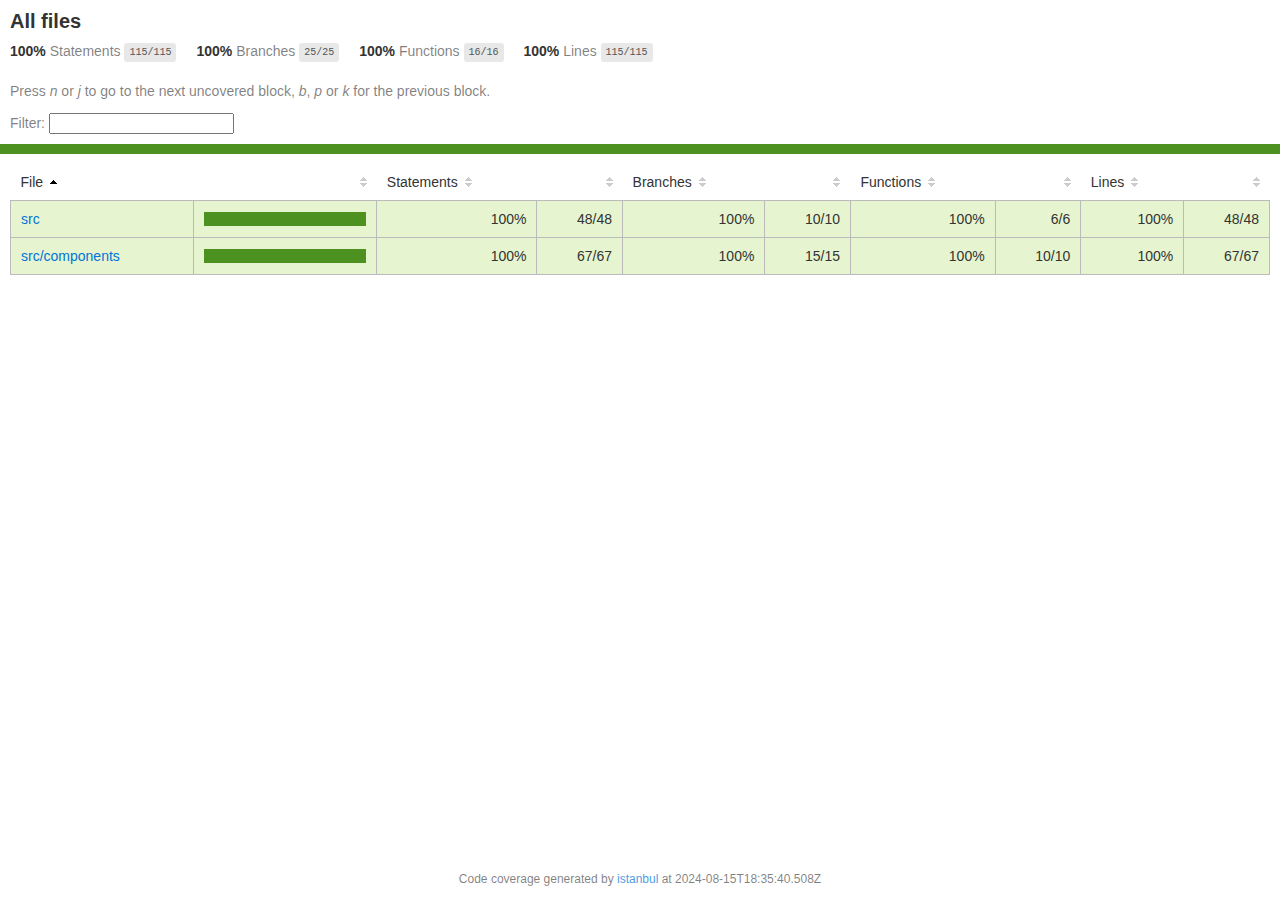
<file: coverage/index.html>
<!doctype html>
<html lang="en">

<head>
    <title>Code coverage report for All files</title>
    <meta charset="utf-8" />
    <link rel="stylesheet" href="prettify.css" />
    <link rel="stylesheet" href="base.css" />
    <link rel="shortcut icon" type="image/x-icon" href="favicon.png" />
    <meta name="viewport" content="width=device-width, initial-scale=1" />
    <style type='text/css'>
        .coverage-summary .sorter {
            background-image: url(sort-arrow-sprite.png);
        }
    </style>
</head>
    
<body>
<div class='wrapper'>
    <div class='pad1'>
        <h1>All files</h1>
        <div class='clearfix'>
            
            <div class='fl pad1y space-right2'>
                <span class="strong">100% </span>
                <span class="quiet">Statements</span>
                <span class='fraction'>115/115</span>
            </div>
        
            
            <div class='fl pad1y space-right2'>
                <span class="strong">100% </span>
                <span class="quiet">Branches</span>
                <span class='fraction'>25/25</span>
            </div>
        
            
            <div class='fl pad1y space-right2'>
                <span class="strong">100% </span>
                <span class="quiet">Functions</span>
                <span class='fraction'>16/16</span>
            </div>
        
            
            <div class='fl pad1y space-right2'>
                <span class="strong">100% </span>
                <span class="quiet">Lines</span>
                <span class='fraction'>115/115</span>
            </div>
        
            
        </div>
        <p class="quiet">
            Press <em>n</em> or <em>j</em> to go to the next uncovered block, <em>b</em>, <em>p</em> or <em>k</em> for the previous block.
        </p>
        <template id="filterTemplate">
            <div class="quiet">
                Filter:
                <input type="search" id="fileSearch">
            </div>
        </template>
    </div>
    <div class='status-line high'></div>
    <div class="pad1">
<table class="coverage-summary">
<thead>
<tr>
   <th data-col="file" data-fmt="html" data-html="true" class="file">File</th>
   <th data-col="pic" data-type="number" data-fmt="html" data-html="true" class="pic"></th>
   <th data-col="statements" data-type="number" data-fmt="pct" class="pct">Statements</th>
   <th data-col="statements_raw" data-type="number" data-fmt="html" class="abs"></th>
   <th data-col="branches" data-type="number" data-fmt="pct" class="pct">Branches</th>
   <th data-col="branches_raw" data-type="number" data-fmt="html" class="abs"></th>
   <th data-col="functions" data-type="number" data-fmt="pct" class="pct">Functions</th>
   <th data-col="functions_raw" data-type="number" data-fmt="html" class="abs"></th>
   <th data-col="lines" data-type="number" data-fmt="pct" class="pct">Lines</th>
   <th data-col="lines_raw" data-type="number" data-fmt="html" class="abs"></th>
</tr>
</thead>
<tbody><tr>
	<td class="file high" data-value="src"><a href="src/index.html">src</a></td>
	<td data-value="100" class="pic high">
	<div class="chart"><div class="cover-fill cover-full" style="width: 100%"></div><div class="cover-empty" style="width: 0%"></div></div>
	</td>
	<td data-value="100" class="pct high">100%</td>
	<td data-value="48" class="abs high">48/48</td>
	<td data-value="100" class="pct high">100%</td>
	<td data-value="10" class="abs high">10/10</td>
	<td data-value="100" class="pct high">100%</td>
	<td data-value="6" class="abs high">6/6</td>
	<td data-value="100" class="pct high">100%</td>
	<td data-value="48" class="abs high">48/48</td>
	</tr>

<tr>
	<td class="file high" data-value="src/components"><a href="src/components/index.html">src/components</a></td>
	<td data-value="100" class="pic high">
	<div class="chart"><div class="cover-fill cover-full" style="width: 100%"></div><div class="cover-empty" style="width: 0%"></div></div>
	</td>
	<td data-value="100" class="pct high">100%</td>
	<td data-value="67" class="abs high">67/67</td>
	<td data-value="100" class="pct high">100%</td>
	<td data-value="15" class="abs high">15/15</td>
	<td data-value="100" class="pct high">100%</td>
	<td data-value="10" class="abs high">10/10</td>
	<td data-value="100" class="pct high">100%</td>
	<td data-value="67" class="abs high">67/67</td>
	</tr>

</tbody>
</table>
</div>
                <div class='push'></div><!-- for sticky footer -->
            </div><!-- /wrapper -->
            <div class='footer quiet pad2 space-top1 center small'>
                Code coverage generated by
                <a href="https://istanbul.js.org/" target="_blank" rel="noopener noreferrer">istanbul</a>
                at 2024-08-15T18:35:40.508Z
            </div>
        <script src="prettify.js"></script>
        <script>
            window.onload = function () {
                prettyPrint();
            };
        </script>
        <script src="sorter.js"></script>
        <script src="block-navigation.js"></script>
    </body>
</html>
</file>
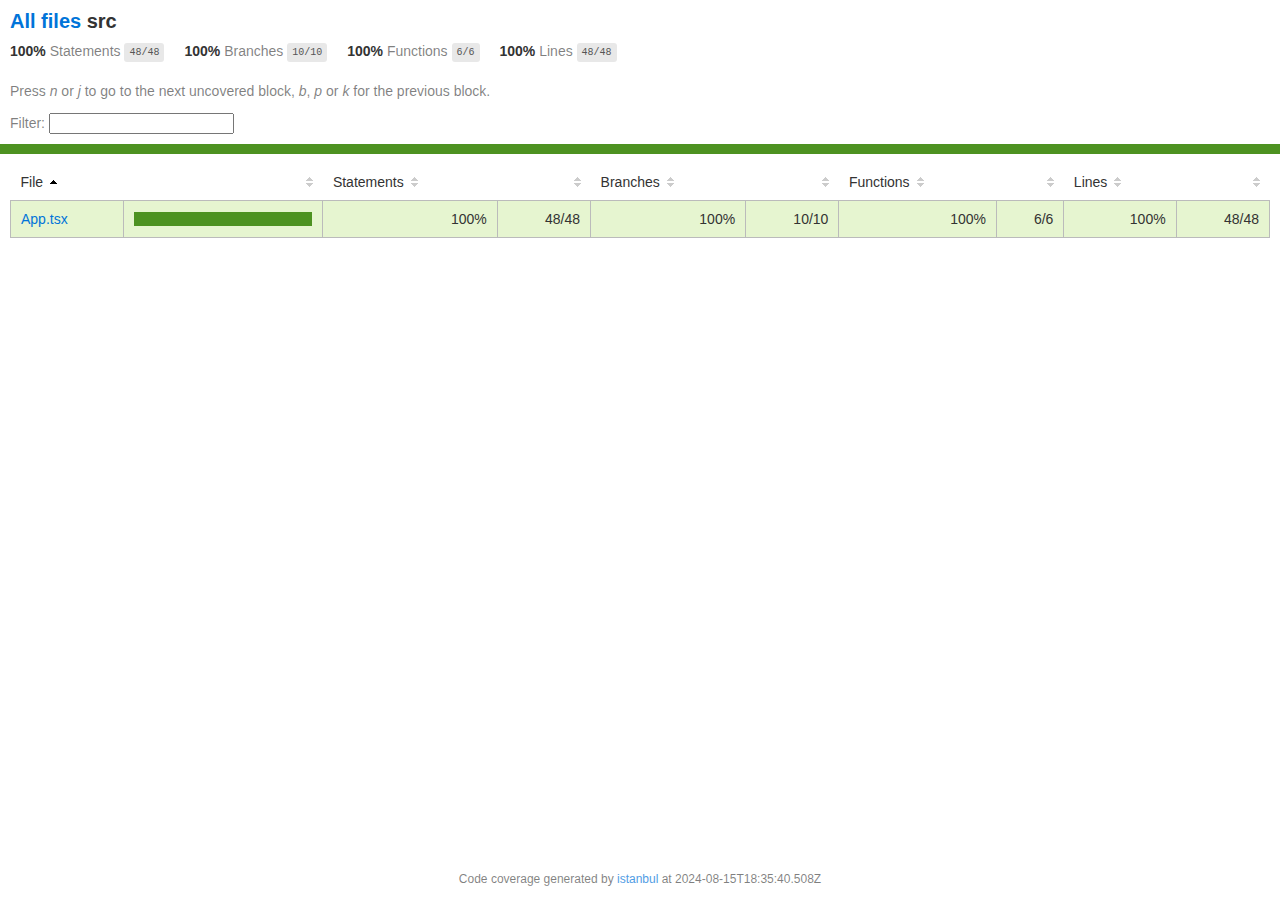
<file: coverage/src/index.html>
<!doctype html>
<html lang="en">

<head>
    <title>Code coverage report for src</title>
    <meta charset="utf-8" />
    <link rel="stylesheet" href="../prettify.css" />
    <link rel="stylesheet" href="../base.css" />
    <link rel="shortcut icon" type="image/x-icon" href="../favicon.png" />
    <meta name="viewport" content="width=device-width, initial-scale=1" />
    <style type='text/css'>
        .coverage-summary .sorter {
            background-image: url(../sort-arrow-sprite.png);
        }
    </style>
</head>
    
<body>
<div class='wrapper'>
    <div class='pad1'>
        <h1><a href="../index.html">All files</a> src</h1>
        <div class='clearfix'>
            
            <div class='fl pad1y space-right2'>
                <span class="strong">100% </span>
                <span class="quiet">Statements</span>
                <span class='fraction'>48/48</span>
            </div>
        
            
            <div class='fl pad1y space-right2'>
                <span class="strong">100% </span>
                <span class="quiet">Branches</span>
                <span class='fraction'>10/10</span>
            </div>
        
            
            <div class='fl pad1y space-right2'>
                <span class="strong">100% </span>
                <span class="quiet">Functions</span>
                <span class='fraction'>6/6</span>
            </div>
        
            
            <div class='fl pad1y space-right2'>
                <span class="strong">100% </span>
                <span class="quiet">Lines</span>
                <span class='fraction'>48/48</span>
            </div>
        
            
        </div>
        <p class="quiet">
            Press <em>n</em> or <em>j</em> to go to the next uncovered block, <em>b</em>, <em>p</em> or <em>k</em> for the previous block.
        </p>
        <template id="filterTemplate">
            <div class="quiet">
                Filter:
                <input type="search" id="fileSearch">
            </div>
        </template>
    </div>
    <div class='status-line high'></div>
    <div class="pad1">
<table class="coverage-summary">
<thead>
<tr>
   <th data-col="file" data-fmt="html" data-html="true" class="file">File</th>
   <th data-col="pic" data-type="number" data-fmt="html" data-html="true" class="pic"></th>
   <th data-col="statements" data-type="number" data-fmt="pct" class="pct">Statements</th>
   <th data-col="statements_raw" data-type="number" data-fmt="html" class="abs"></th>
   <th data-col="branches" data-type="number" data-fmt="pct" class="pct">Branches</th>
   <th data-col="branches_raw" data-type="number" data-fmt="html" class="abs"></th>
   <th data-col="functions" data-type="number" data-fmt="pct" class="pct">Functions</th>
   <th data-col="functions_raw" data-type="number" data-fmt="html" class="abs"></th>
   <th data-col="lines" data-type="number" data-fmt="pct" class="pct">Lines</th>
   <th data-col="lines_raw" data-type="number" data-fmt="html" class="abs"></th>
</tr>
</thead>
<tbody><tr>
	<td class="file high" data-value="App.tsx"><a href="App.tsx.html">App.tsx</a></td>
	<td data-value="100" class="pic high">
	<div class="chart"><div class="cover-fill cover-full" style="width: 100%"></div><div class="cover-empty" style="width: 0%"></div></div>
	</td>
	<td data-value="100" class="pct high">100%</td>
	<td data-value="48" class="abs high">48/48</td>
	<td data-value="100" class="pct high">100%</td>
	<td data-value="10" class="abs high">10/10</td>
	<td data-value="100" class="pct high">100%</td>
	<td data-value="6" class="abs high">6/6</td>
	<td data-value="100" class="pct high">100%</td>
	<td data-value="48" class="abs high">48/48</td>
	</tr>

</tbody>
</table>
</div>
                <div class='push'></div><!-- for sticky footer -->
            </div><!-- /wrapper -->
            <div class='footer quiet pad2 space-top1 center small'>
                Code coverage generated by
                <a href="https://istanbul.js.org/" target="_blank" rel="noopener noreferrer">istanbul</a>
                at 2024-08-15T18:35:40.508Z
            </div>
        <script src="../prettify.js"></script>
        <script>
            window.onload = function () {
                prettyPrint();
            };
        </script>
        <script src="../sorter.js"></script>
        <script src="../block-navigation.js"></script>
    </body>
</html>
</file>
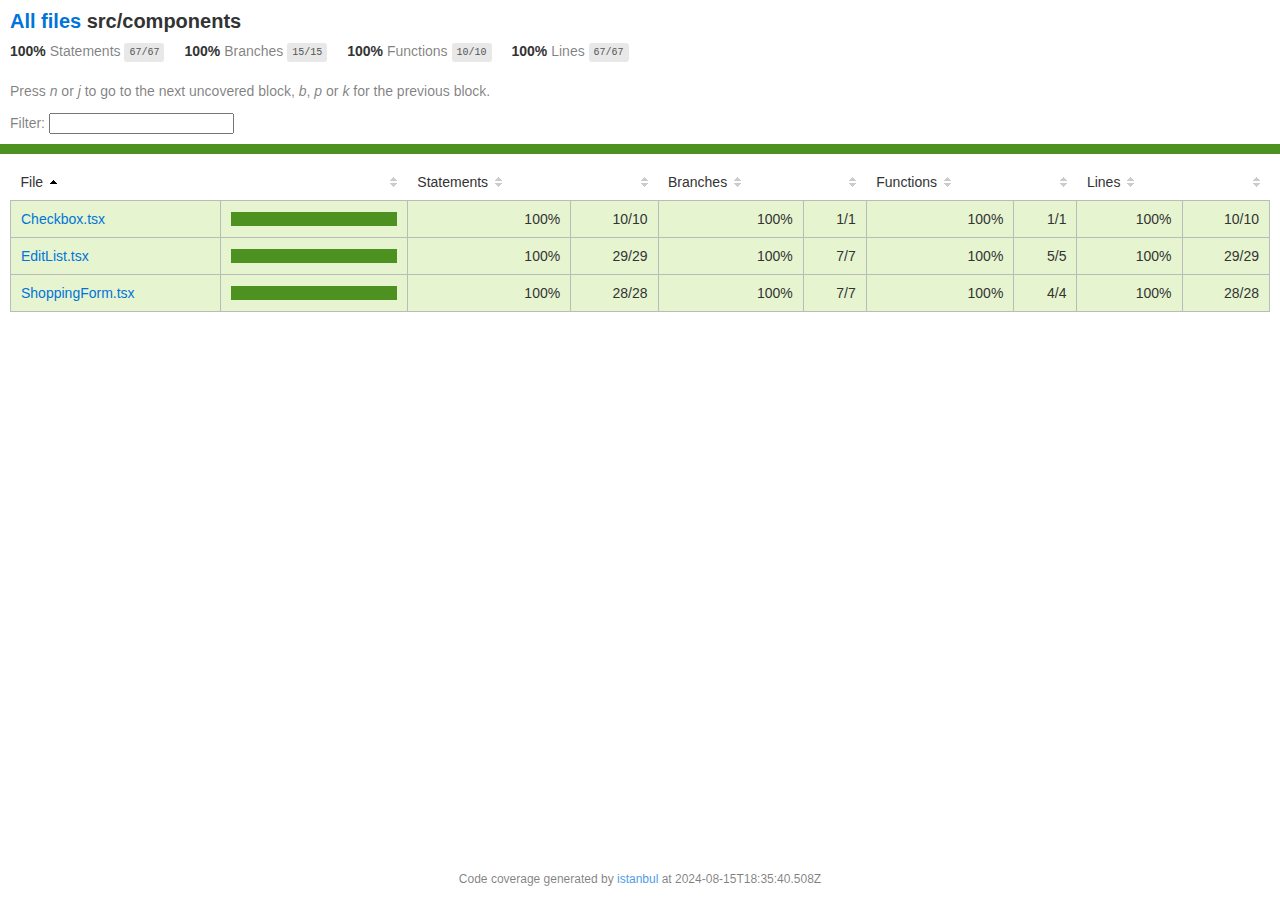
<file: coverage/src/components/index.html>
<!doctype html>
<html lang="en">

<head>
    <title>Code coverage report for src/components</title>
    <meta charset="utf-8" />
    <link rel="stylesheet" href="../../prettify.css" />
    <link rel="stylesheet" href="../../base.css" />
    <link rel="shortcut icon" type="image/x-icon" href="../../favicon.png" />
    <meta name="viewport" content="width=device-width, initial-scale=1" />
    <style type='text/css'>
        .coverage-summary .sorter {
            background-image: url(../../sort-arrow-sprite.png);
        }
    </style>
</head>
    
<body>
<div class='wrapper'>
    <div class='pad1'>
        <h1><a href="../../index.html">All files</a> src/components</h1>
        <div class='clearfix'>
            
            <div class='fl pad1y space-right2'>
                <span class="strong">100% </span>
                <span class="quiet">Statements</span>
                <span class='fraction'>67/67</span>
            </div>
        
            
            <div class='fl pad1y space-right2'>
                <span class="strong">100% </span>
                <span class="quiet">Branches</span>
                <span class='fraction'>15/15</span>
            </div>
        
            
            <div class='fl pad1y space-right2'>
                <span class="strong">100% </span>
                <span class="quiet">Functions</span>
                <span class='fraction'>10/10</span>
            </div>
        
            
            <div class='fl pad1y space-right2'>
                <span class="strong">100% </span>
                <span class="quiet">Lines</span>
                <span class='fraction'>67/67</span>
            </div>
        
            
        </div>
        <p class="quiet">
            Press <em>n</em> or <em>j</em> to go to the next uncovered block, <em>b</em>, <em>p</em> or <em>k</em> for the previous block.
        </p>
        <template id="filterTemplate">
            <div class="quiet">
                Filter:
                <input type="search" id="fileSearch">
            </div>
        </template>
    </div>
    <div class='status-line high'></div>
    <div class="pad1">
<table class="coverage-summary">
<thead>
<tr>
   <th data-col="file" data-fmt="html" data-html="true" class="file">File</th>
   <th data-col="pic" data-type="number" data-fmt="html" data-html="true" class="pic"></th>
   <th data-col="statements" data-type="number" data-fmt="pct" class="pct">Statements</th>
   <th data-col="statements_raw" data-type="number" data-fmt="html" class="abs"></th>
   <th data-col="branches" data-type="number" data-fmt="pct" class="pct">Branches</th>
   <th data-col="branches_raw" data-type="number" data-fmt="html" class="abs"></th>
   <th data-col="functions" data-type="number" data-fmt="pct" class="pct">Functions</th>
   <th data-col="functions_raw" data-type="number" data-fmt="html" class="abs"></th>
   <th data-col="lines" data-type="number" data-fmt="pct" class="pct">Lines</th>
   <th data-col="lines_raw" data-type="number" data-fmt="html" class="abs"></th>
</tr>
</thead>
<tbody><tr>
	<td class="file high" data-value="Checkbox.tsx"><a href="Checkbox.tsx.html">Checkbox.tsx</a></td>
	<td data-value="100" class="pic high">
	<div class="chart"><div class="cover-fill cover-full" style="width: 100%"></div><div class="cover-empty" style="width: 0%"></div></div>
	</td>
	<td data-value="100" class="pct high">100%</td>
	<td data-value="10" class="abs high">10/10</td>
	<td data-value="100" class="pct high">100%</td>
	<td data-value="1" class="abs high">1/1</td>
	<td data-value="100" class="pct high">100%</td>
	<td data-value="1" class="abs high">1/1</td>
	<td data-value="100" class="pct high">100%</td>
	<td data-value="10" class="abs high">10/10</td>
	</tr>

<tr>
	<td class="file high" data-value="EditList.tsx"><a href="EditList.tsx.html">EditList.tsx</a></td>
	<td data-value="100" class="pic high">
	<div class="chart"><div class="cover-fill cover-full" style="width: 100%"></div><div class="cover-empty" style="width: 0%"></div></div>
	</td>
	<td data-value="100" class="pct high">100%</td>
	<td data-value="29" class="abs high">29/29</td>
	<td data-value="100" class="pct high">100%</td>
	<td data-value="7" class="abs high">7/7</td>
	<td data-value="100" class="pct high">100%</td>
	<td data-value="5" class="abs high">5/5</td>
	<td data-value="100" class="pct high">100%</td>
	<td data-value="29" class="abs high">29/29</td>
	</tr>

<tr>
	<td class="file high" data-value="ShoppingForm.tsx"><a href="ShoppingForm.tsx.html">ShoppingForm.tsx</a></td>
	<td data-value="100" class="pic high">
	<div class="chart"><div class="cover-fill cover-full" style="width: 100%"></div><div class="cover-empty" style="width: 0%"></div></div>
	</td>
	<td data-value="100" class="pct high">100%</td>
	<td data-value="28" class="abs high">28/28</td>
	<td data-value="100" class="pct high">100%</td>
	<td data-value="7" class="abs high">7/7</td>
	<td data-value="100" class="pct high">100%</td>
	<td data-value="4" class="abs high">4/4</td>
	<td data-value="100" class="pct high">100%</td>
	<td data-value="28" class="abs high">28/28</td>
	</tr>

</tbody>
</table>
</div>
                <div class='push'></div><!-- for sticky footer -->
            </div><!-- /wrapper -->
            <div class='footer quiet pad2 space-top1 center small'>
                Code coverage generated by
                <a href="https://istanbul.js.org/" target="_blank" rel="noopener noreferrer">istanbul</a>
                at 2024-08-15T18:35:40.508Z
            </div>
        <script src="../../prettify.js"></script>
        <script>
            window.onload = function () {
                prettyPrint();
            };
        </script>
        <script src="../../sorter.js"></script>
        <script src="../../block-navigation.js"></script>
    </body>
</html>
</file>
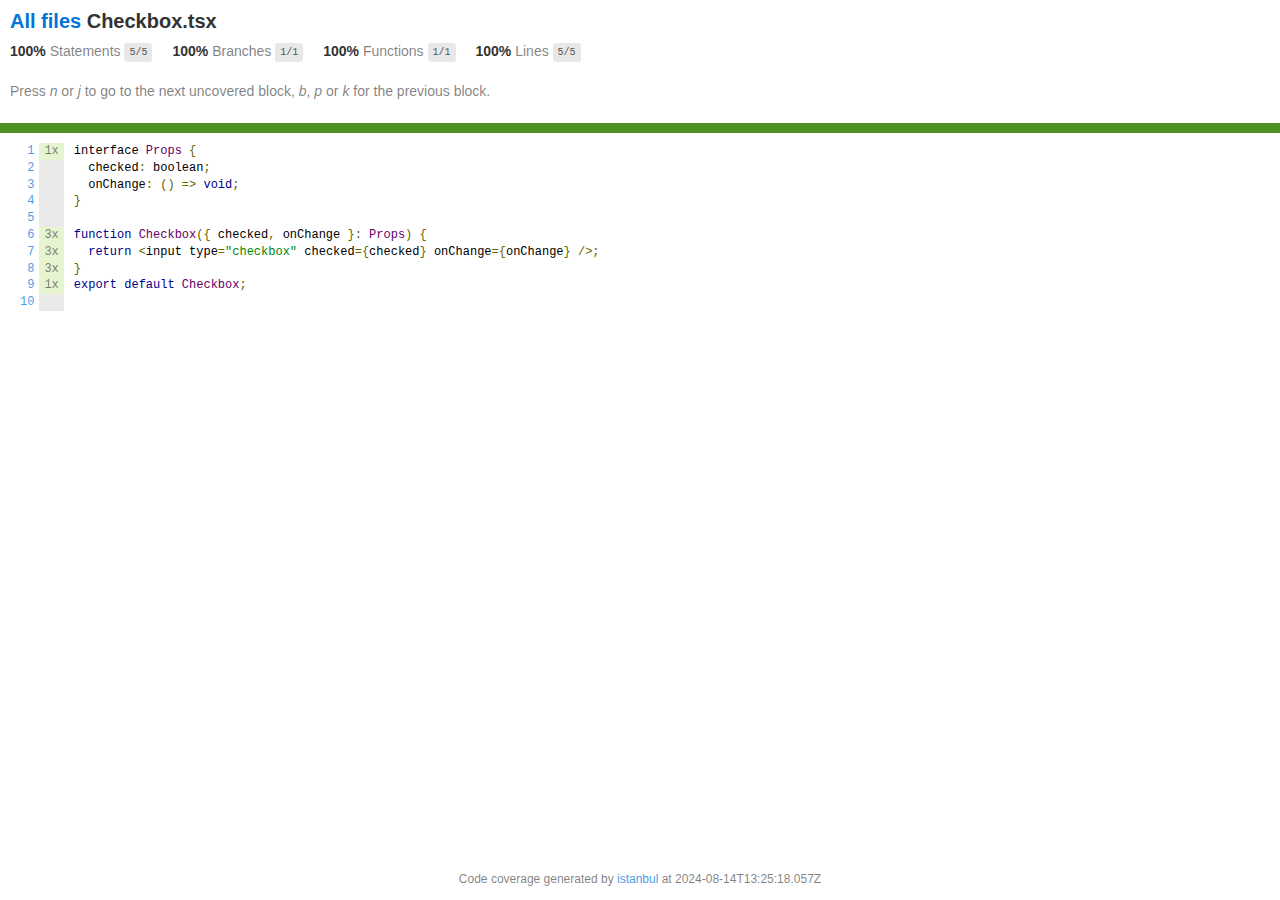
<file: coverage/Checkbox.tsx.html>
<!doctype html>
<html lang="en">

<head>
    <title>Code coverage report for Checkbox.tsx</title>
    <meta charset="utf-8" />
    <link rel="stylesheet" href="prettify.css" />
    <link rel="stylesheet" href="base.css" />
    <link rel="shortcut icon" type="image/x-icon" href="favicon.png" />
    <meta name="viewport" content="width=device-width, initial-scale=1" />
    <style type='text/css'>
        .coverage-summary .sorter {
            background-image: url(sort-arrow-sprite.png);
        }
    </style>
</head>
    
<body>
<div class='wrapper'>
    <div class='pad1'>
        <h1><a href="index.html">All files</a> Checkbox.tsx</h1>
        <div class='clearfix'>
            
            <div class='fl pad1y space-right2'>
                <span class="strong">100% </span>
                <span class="quiet">Statements</span>
                <span class='fraction'>5/5</span>
            </div>
        
            
            <div class='fl pad1y space-right2'>
                <span class="strong">100% </span>
                <span class="quiet">Branches</span>
                <span class='fraction'>1/1</span>
            </div>
        
            
            <div class='fl pad1y space-right2'>
                <span class="strong">100% </span>
                <span class="quiet">Functions</span>
                <span class='fraction'>1/1</span>
            </div>
        
            
            <div class='fl pad1y space-right2'>
                <span class="strong">100% </span>
                <span class="quiet">Lines</span>
                <span class='fraction'>5/5</span>
            </div>
        
            
        </div>
        <p class="quiet">
            Press <em>n</em> or <em>j</em> to go to the next uncovered block, <em>b</em>, <em>p</em> or <em>k</em> for the previous block.
        </p>
        <template id="filterTemplate">
            <div class="quiet">
                Filter:
                <input type="search" id="fileSearch">
            </div>
        </template>
    </div>
    <div class='status-line high'></div>
    <pre><table class="coverage">
<tr><td class="line-count quiet"><a name='L1'></a><a href='#L1'>1</a>
<a name='L2'></a><a href='#L2'>2</a>
<a name='L3'></a><a href='#L3'>3</a>
<a name='L4'></a><a href='#L4'>4</a>
<a name='L5'></a><a href='#L5'>5</a>
<a name='L6'></a><a href='#L6'>6</a>
<a name='L7'></a><a href='#L7'>7</a>
<a name='L8'></a><a href='#L8'>8</a>
<a name='L9'></a><a href='#L9'>9</a>
<a name='L10'></a><a href='#L10'>10</a></td><td class="line-coverage quiet"><span class="cline-any cline-yes">1x</span>
<span class="cline-any cline-neutral">&nbsp;</span>
<span class="cline-any cline-neutral">&nbsp;</span>
<span class="cline-any cline-neutral">&nbsp;</span>
<span class="cline-any cline-neutral">&nbsp;</span>
<span class="cline-any cline-yes">3x</span>
<span class="cline-any cline-yes">3x</span>
<span class="cline-any cline-yes">3x</span>
<span class="cline-any cline-yes">1x</span>
<span class="cline-any cline-neutral">&nbsp;</span></td><td class="text"><pre class="prettyprint lang-js">interface Props {
  checked: boolean;
  onChange: () =&gt; void;
}
&nbsp;
function Checkbox({ checked, onChange }: Props) {
  return &lt;input type="checkbox" checked={checked} onChange={onChange} /&gt;;
}
export default Checkbox;
&nbsp;</pre></td></tr></table></pre>

                <div class='push'></div><!-- for sticky footer -->
            </div><!-- /wrapper -->
            <div class='footer quiet pad2 space-top1 center small'>
                Code coverage generated by
                <a href="https://istanbul.js.org/" target="_blank" rel="noopener noreferrer">istanbul</a>
                at 2024-08-14T13:25:18.057Z
            </div>
        <script src="prettify.js"></script>
        <script>
            window.onload = function () {
                prettyPrint();
            };
        </script>
        <script src="sorter.js"></script>
        <script src="block-navigation.js"></script>
    </body>
</html>
</file>
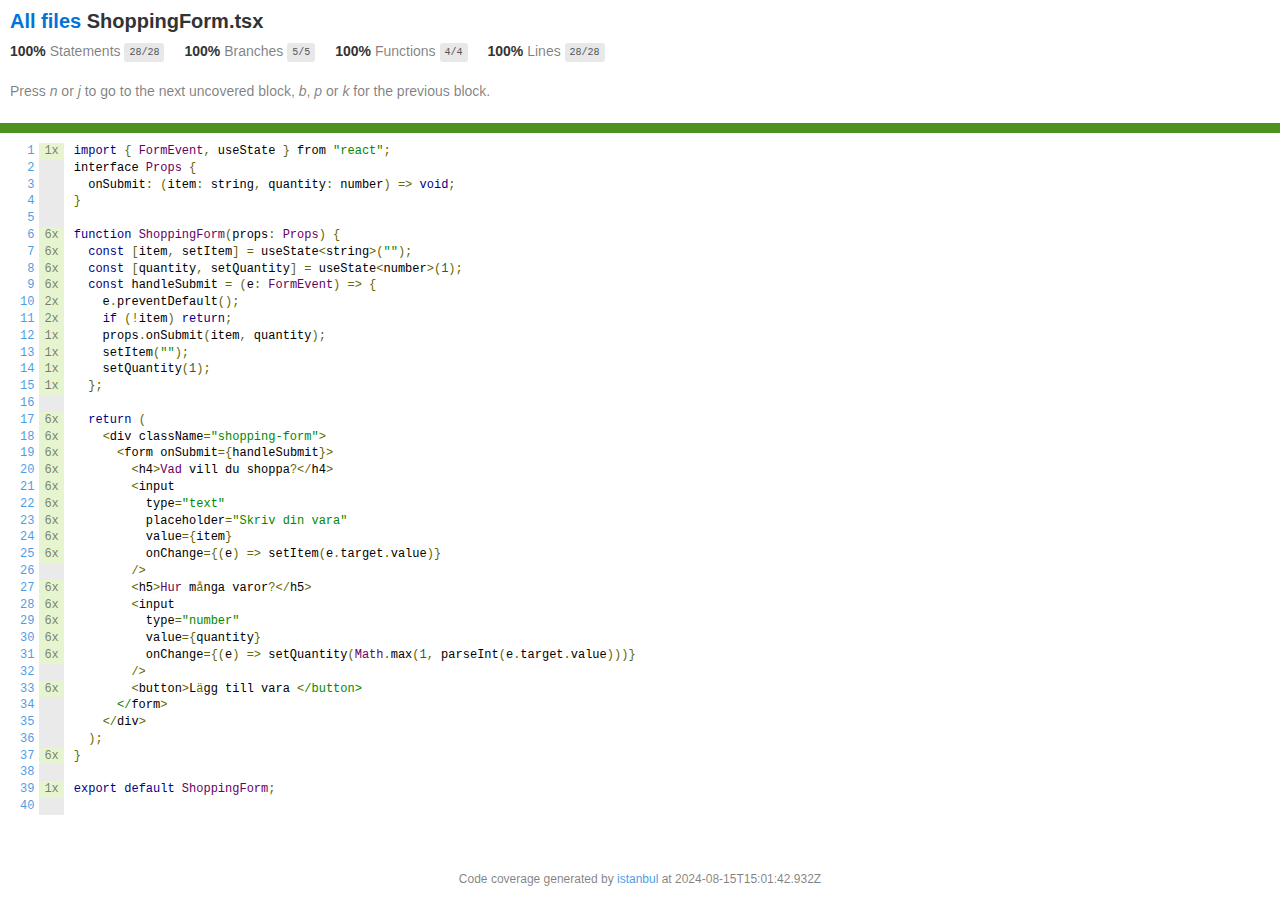
<file: coverage/ShoppingForm.tsx.html>
<!doctype html>
<html lang="en">

<head>
    <title>Code coverage report for ShoppingForm.tsx</title>
    <meta charset="utf-8" />
    <link rel="stylesheet" href="prettify.css" />
    <link rel="stylesheet" href="base.css" />
    <link rel="shortcut icon" type="image/x-icon" href="favicon.png" />
    <meta name="viewport" content="width=device-width, initial-scale=1" />
    <style type='text/css'>
        .coverage-summary .sorter {
            background-image: url(sort-arrow-sprite.png);
        }
    </style>
</head>
    
<body>
<div class='wrapper'>
    <div class='pad1'>
        <h1><a href="index.html">All files</a> ShoppingForm.tsx</h1>
        <div class='clearfix'>
            
            <div class='fl pad1y space-right2'>
                <span class="strong">100% </span>
                <span class="quiet">Statements</span>
                <span class='fraction'>28/28</span>
            </div>
        
            
            <div class='fl pad1y space-right2'>
                <span class="strong">100% </span>
                <span class="quiet">Branches</span>
                <span class='fraction'>5/5</span>
            </div>
        
            
            <div class='fl pad1y space-right2'>
                <span class="strong">100% </span>
                <span class="quiet">Functions</span>
                <span class='fraction'>4/4</span>
            </div>
        
            
            <div class='fl pad1y space-right2'>
                <span class="strong">100% </span>
                <span class="quiet">Lines</span>
                <span class='fraction'>28/28</span>
            </div>
        
            
        </div>
        <p class="quiet">
            Press <em>n</em> or <em>j</em> to go to the next uncovered block, <em>b</em>, <em>p</em> or <em>k</em> for the previous block.
        </p>
        <template id="filterTemplate">
            <div class="quiet">
                Filter:
                <input type="search" id="fileSearch">
            </div>
        </template>
    </div>
    <div class='status-line high'></div>
    <pre><table class="coverage">
<tr><td class="line-count quiet"><a name='L1'></a><a href='#L1'>1</a>
<a name='L2'></a><a href='#L2'>2</a>
<a name='L3'></a><a href='#L3'>3</a>
<a name='L4'></a><a href='#L4'>4</a>
<a name='L5'></a><a href='#L5'>5</a>
<a name='L6'></a><a href='#L6'>6</a>
<a name='L7'></a><a href='#L7'>7</a>
<a name='L8'></a><a href='#L8'>8</a>
<a name='L9'></a><a href='#L9'>9</a>
<a name='L10'></a><a href='#L10'>10</a>
<a name='L11'></a><a href='#L11'>11</a>
<a name='L12'></a><a href='#L12'>12</a>
<a name='L13'></a><a href='#L13'>13</a>
<a name='L14'></a><a href='#L14'>14</a>
<a name='L15'></a><a href='#L15'>15</a>
<a name='L16'></a><a href='#L16'>16</a>
<a name='L17'></a><a href='#L17'>17</a>
<a name='L18'></a><a href='#L18'>18</a>
<a name='L19'></a><a href='#L19'>19</a>
<a name='L20'></a><a href='#L20'>20</a>
<a name='L21'></a><a href='#L21'>21</a>
<a name='L22'></a><a href='#L22'>22</a>
<a name='L23'></a><a href='#L23'>23</a>
<a name='L24'></a><a href='#L24'>24</a>
<a name='L25'></a><a href='#L25'>25</a>
<a name='L26'></a><a href='#L26'>26</a>
<a name='L27'></a><a href='#L27'>27</a>
<a name='L28'></a><a href='#L28'>28</a>
<a name='L29'></a><a href='#L29'>29</a>
<a name='L30'></a><a href='#L30'>30</a>
<a name='L31'></a><a href='#L31'>31</a>
<a name='L32'></a><a href='#L32'>32</a>
<a name='L33'></a><a href='#L33'>33</a>
<a name='L34'></a><a href='#L34'>34</a>
<a name='L35'></a><a href='#L35'>35</a>
<a name='L36'></a><a href='#L36'>36</a>
<a name='L37'></a><a href='#L37'>37</a>
<a name='L38'></a><a href='#L38'>38</a>
<a name='L39'></a><a href='#L39'>39</a>
<a name='L40'></a><a href='#L40'>40</a></td><td class="line-coverage quiet"><span class="cline-any cline-yes">1x</span>
<span class="cline-any cline-neutral">&nbsp;</span>
<span class="cline-any cline-neutral">&nbsp;</span>
<span class="cline-any cline-neutral">&nbsp;</span>
<span class="cline-any cline-neutral">&nbsp;</span>
<span class="cline-any cline-yes">6x</span>
<span class="cline-any cline-yes">6x</span>
<span class="cline-any cline-yes">6x</span>
<span class="cline-any cline-yes">6x</span>
<span class="cline-any cline-yes">2x</span>
<span class="cline-any cline-yes">2x</span>
<span class="cline-any cline-yes">1x</span>
<span class="cline-any cline-yes">1x</span>
<span class="cline-any cline-yes">1x</span>
<span class="cline-any cline-yes">1x</span>
<span class="cline-any cline-neutral">&nbsp;</span>
<span class="cline-any cline-yes">6x</span>
<span class="cline-any cline-yes">6x</span>
<span class="cline-any cline-yes">6x</span>
<span class="cline-any cline-yes">6x</span>
<span class="cline-any cline-yes">6x</span>
<span class="cline-any cline-yes">6x</span>
<span class="cline-any cline-yes">6x</span>
<span class="cline-any cline-yes">6x</span>
<span class="cline-any cline-yes">6x</span>
<span class="cline-any cline-neutral">&nbsp;</span>
<span class="cline-any cline-yes">6x</span>
<span class="cline-any cline-yes">6x</span>
<span class="cline-any cline-yes">6x</span>
<span class="cline-any cline-yes">6x</span>
<span class="cline-any cline-yes">6x</span>
<span class="cline-any cline-neutral">&nbsp;</span>
<span class="cline-any cline-yes">6x</span>
<span class="cline-any cline-neutral">&nbsp;</span>
<span class="cline-any cline-neutral">&nbsp;</span>
<span class="cline-any cline-neutral">&nbsp;</span>
<span class="cline-any cline-yes">6x</span>
<span class="cline-any cline-neutral">&nbsp;</span>
<span class="cline-any cline-yes">1x</span>
<span class="cline-any cline-neutral">&nbsp;</span></td><td class="text"><pre class="prettyprint lang-js">import { FormEvent, useState } from "react";
interface Props {
  onSubmit: (item: string, quantity: number) =&gt; void;
}
&nbsp;
function ShoppingForm(props: Props) {
  const [item, setItem] = useState&lt;string&gt;("");
  const [quantity, setQuantity] = useState&lt;number&gt;(1);
  const handleSubmit = (e: FormEvent) =&gt; {
    e.preventDefault();
    if (!item) return;
    props.onSubmit(item, quantity);
    setItem("");
    setQuantity(1);
  };
&nbsp;
  return (
    &lt;div className="shopping-form"&gt;
      &lt;form onSubmit={handleSubmit}&gt;
        &lt;h4&gt;Vad vill du shoppa?&lt;/h4&gt;
        &lt;input
          type="text"
          placeholder="Skriv din vara"
          value={item}
          onChange={(e) =&gt; setItem(e.target.value)}
        /&gt;
        &lt;h5&gt;Hur många varor?&lt;/h5&gt;
        &lt;input
          type="number"
          value={quantity}
          onChange={(e) =&gt; setQuantity(Math.max(1, parseInt(e.target.value)))}
        /&gt;
        &lt;button&gt;Lägg till vara &lt;/button&gt;
      &lt;/form&gt;
    &lt;/div&gt;
  );
}
&nbsp;
export default ShoppingForm;
&nbsp;</pre></td></tr></table></pre>

                <div class='push'></div><!-- for sticky footer -->
            </div><!-- /wrapper -->
            <div class='footer quiet pad2 space-top1 center small'>
                Code coverage generated by
                <a href="https://istanbul.js.org/" target="_blank" rel="noopener noreferrer">istanbul</a>
                at 2024-08-15T15:01:42.932Z
            </div>
        <script src="prettify.js"></script>
        <script>
            window.onload = function () {
                prettyPrint();
            };
        </script>
        <script src="sorter.js"></script>
        <script src="block-navigation.js"></script>
    </body>
</html>
</file>
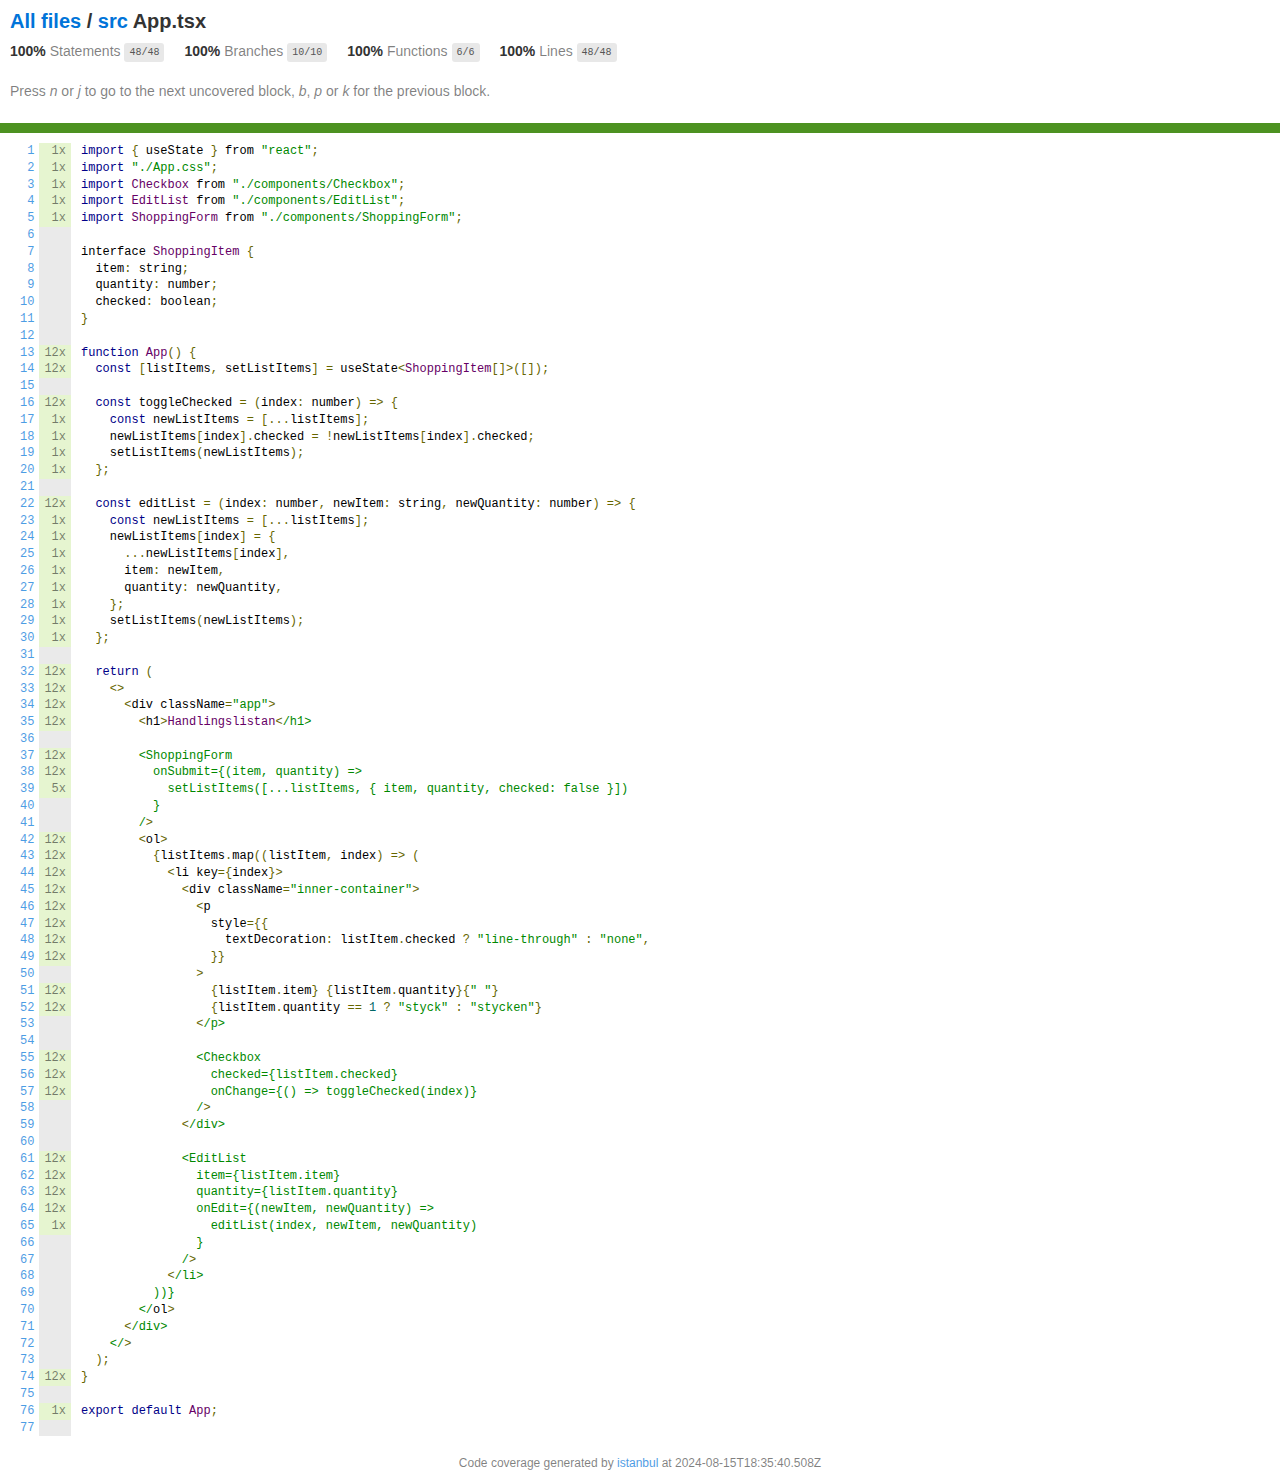
<file: coverage/src/App.tsx.html>
<!doctype html>
<html lang="en">

<head>
    <title>Code coverage report for src/App.tsx</title>
    <meta charset="utf-8" />
    <link rel="stylesheet" href="../prettify.css" />
    <link rel="stylesheet" href="../base.css" />
    <link rel="shortcut icon" type="image/x-icon" href="../favicon.png" />
    <meta name="viewport" content="width=device-width, initial-scale=1" />
    <style type='text/css'>
        .coverage-summary .sorter {
            background-image: url(../sort-arrow-sprite.png);
        }
    </style>
</head>
    
<body>
<div class='wrapper'>
    <div class='pad1'>
        <h1><a href="../index.html">All files</a> / <a href="index.html">src</a> App.tsx</h1>
        <div class='clearfix'>
            
            <div class='fl pad1y space-right2'>
                <span class="strong">100% </span>
                <span class="quiet">Statements</span>
                <span class='fraction'>48/48</span>
            </div>
        
            
            <div class='fl pad1y space-right2'>
                <span class="strong">100% </span>
                <span class="quiet">Branches</span>
                <span class='fraction'>10/10</span>
            </div>
        
            
            <div class='fl pad1y space-right2'>
                <span class="strong">100% </span>
                <span class="quiet">Functions</span>
                <span class='fraction'>6/6</span>
            </div>
        
            
            <div class='fl pad1y space-right2'>
                <span class="strong">100% </span>
                <span class="quiet">Lines</span>
                <span class='fraction'>48/48</span>
            </div>
        
            
        </div>
        <p class="quiet">
            Press <em>n</em> or <em>j</em> to go to the next uncovered block, <em>b</em>, <em>p</em> or <em>k</em> for the previous block.
        </p>
        <template id="filterTemplate">
            <div class="quiet">
                Filter:
                <input type="search" id="fileSearch">
            </div>
        </template>
    </div>
    <div class='status-line high'></div>
    <pre><table class="coverage">
<tr><td class="line-count quiet"><a name='L1'></a><a href='#L1'>1</a>
<a name='L2'></a><a href='#L2'>2</a>
<a name='L3'></a><a href='#L3'>3</a>
<a name='L4'></a><a href='#L4'>4</a>
<a name='L5'></a><a href='#L5'>5</a>
<a name='L6'></a><a href='#L6'>6</a>
<a name='L7'></a><a href='#L7'>7</a>
<a name='L8'></a><a href='#L8'>8</a>
<a name='L9'></a><a href='#L9'>9</a>
<a name='L10'></a><a href='#L10'>10</a>
<a name='L11'></a><a href='#L11'>11</a>
<a name='L12'></a><a href='#L12'>12</a>
<a name='L13'></a><a href='#L13'>13</a>
<a name='L14'></a><a href='#L14'>14</a>
<a name='L15'></a><a href='#L15'>15</a>
<a name='L16'></a><a href='#L16'>16</a>
<a name='L17'></a><a href='#L17'>17</a>
<a name='L18'></a><a href='#L18'>18</a>
<a name='L19'></a><a href='#L19'>19</a>
<a name='L20'></a><a href='#L20'>20</a>
<a name='L21'></a><a href='#L21'>21</a>
<a name='L22'></a><a href='#L22'>22</a>
<a name='L23'></a><a href='#L23'>23</a>
<a name='L24'></a><a href='#L24'>24</a>
<a name='L25'></a><a href='#L25'>25</a>
<a name='L26'></a><a href='#L26'>26</a>
<a name='L27'></a><a href='#L27'>27</a>
<a name='L28'></a><a href='#L28'>28</a>
<a name='L29'></a><a href='#L29'>29</a>
<a name='L30'></a><a href='#L30'>30</a>
<a name='L31'></a><a href='#L31'>31</a>
<a name='L32'></a><a href='#L32'>32</a>
<a name='L33'></a><a href='#L33'>33</a>
<a name='L34'></a><a href='#L34'>34</a>
<a name='L35'></a><a href='#L35'>35</a>
<a name='L36'></a><a href='#L36'>36</a>
<a name='L37'></a><a href='#L37'>37</a>
<a name='L38'></a><a href='#L38'>38</a>
<a name='L39'></a><a href='#L39'>39</a>
<a name='L40'></a><a href='#L40'>40</a>
<a name='L41'></a><a href='#L41'>41</a>
<a name='L42'></a><a href='#L42'>42</a>
<a name='L43'></a><a href='#L43'>43</a>
<a name='L44'></a><a href='#L44'>44</a>
<a name='L45'></a><a href='#L45'>45</a>
<a name='L46'></a><a href='#L46'>46</a>
<a name='L47'></a><a href='#L47'>47</a>
<a name='L48'></a><a href='#L48'>48</a>
<a name='L49'></a><a href='#L49'>49</a>
<a name='L50'></a><a href='#L50'>50</a>
<a name='L51'></a><a href='#L51'>51</a>
<a name='L52'></a><a href='#L52'>52</a>
<a name='L53'></a><a href='#L53'>53</a>
<a name='L54'></a><a href='#L54'>54</a>
<a name='L55'></a><a href='#L55'>55</a>
<a name='L56'></a><a href='#L56'>56</a>
<a name='L57'></a><a href='#L57'>57</a>
<a name='L58'></a><a href='#L58'>58</a>
<a name='L59'></a><a href='#L59'>59</a>
<a name='L60'></a><a href='#L60'>60</a>
<a name='L61'></a><a href='#L61'>61</a>
<a name='L62'></a><a href='#L62'>62</a>
<a name='L63'></a><a href='#L63'>63</a>
<a name='L64'></a><a href='#L64'>64</a>
<a name='L65'></a><a href='#L65'>65</a>
<a name='L66'></a><a href='#L66'>66</a>
<a name='L67'></a><a href='#L67'>67</a>
<a name='L68'></a><a href='#L68'>68</a>
<a name='L69'></a><a href='#L69'>69</a>
<a name='L70'></a><a href='#L70'>70</a>
<a name='L71'></a><a href='#L71'>71</a>
<a name='L72'></a><a href='#L72'>72</a>
<a name='L73'></a><a href='#L73'>73</a>
<a name='L74'></a><a href='#L74'>74</a>
<a name='L75'></a><a href='#L75'>75</a>
<a name='L76'></a><a href='#L76'>76</a>
<a name='L77'></a><a href='#L77'>77</a></td><td class="line-coverage quiet"><span class="cline-any cline-yes">1x</span>
<span class="cline-any cline-yes">1x</span>
<span class="cline-any cline-yes">1x</span>
<span class="cline-any cline-yes">1x</span>
<span class="cline-any cline-yes">1x</span>
<span class="cline-any cline-neutral">&nbsp;</span>
<span class="cline-any cline-neutral">&nbsp;</span>
<span class="cline-any cline-neutral">&nbsp;</span>
<span class="cline-any cline-neutral">&nbsp;</span>
<span class="cline-any cline-neutral">&nbsp;</span>
<span class="cline-any cline-neutral">&nbsp;</span>
<span class="cline-any cline-neutral">&nbsp;</span>
<span class="cline-any cline-yes">12x</span>
<span class="cline-any cline-yes">12x</span>
<span class="cline-any cline-neutral">&nbsp;</span>
<span class="cline-any cline-yes">12x</span>
<span class="cline-any cline-yes">1x</span>
<span class="cline-any cline-yes">1x</span>
<span class="cline-any cline-yes">1x</span>
<span class="cline-any cline-yes">1x</span>
<span class="cline-any cline-neutral">&nbsp;</span>
<span class="cline-any cline-yes">12x</span>
<span class="cline-any cline-yes">1x</span>
<span class="cline-any cline-yes">1x</span>
<span class="cline-any cline-yes">1x</span>
<span class="cline-any cline-yes">1x</span>
<span class="cline-any cline-yes">1x</span>
<span class="cline-any cline-yes">1x</span>
<span class="cline-any cline-yes">1x</span>
<span class="cline-any cline-yes">1x</span>
<span class="cline-any cline-neutral">&nbsp;</span>
<span class="cline-any cline-yes">12x</span>
<span class="cline-any cline-yes">12x</span>
<span class="cline-any cline-yes">12x</span>
<span class="cline-any cline-yes">12x</span>
<span class="cline-any cline-neutral">&nbsp;</span>
<span class="cline-any cline-yes">12x</span>
<span class="cline-any cline-yes">12x</span>
<span class="cline-any cline-yes">5x</span>
<span class="cline-any cline-neutral">&nbsp;</span>
<span class="cline-any cline-neutral">&nbsp;</span>
<span class="cline-any cline-yes">12x</span>
<span class="cline-any cline-yes">12x</span>
<span class="cline-any cline-yes">12x</span>
<span class="cline-any cline-yes">12x</span>
<span class="cline-any cline-yes">12x</span>
<span class="cline-any cline-yes">12x</span>
<span class="cline-any cline-yes">12x</span>
<span class="cline-any cline-yes">12x</span>
<span class="cline-any cline-neutral">&nbsp;</span>
<span class="cline-any cline-yes">12x</span>
<span class="cline-any cline-yes">12x</span>
<span class="cline-any cline-neutral">&nbsp;</span>
<span class="cline-any cline-neutral">&nbsp;</span>
<span class="cline-any cline-yes">12x</span>
<span class="cline-any cline-yes">12x</span>
<span class="cline-any cline-yes">12x</span>
<span class="cline-any cline-neutral">&nbsp;</span>
<span class="cline-any cline-neutral">&nbsp;</span>
<span class="cline-any cline-neutral">&nbsp;</span>
<span class="cline-any cline-yes">12x</span>
<span class="cline-any cline-yes">12x</span>
<span class="cline-any cline-yes">12x</span>
<span class="cline-any cline-yes">12x</span>
<span class="cline-any cline-yes">1x</span>
<span class="cline-any cline-neutral">&nbsp;</span>
<span class="cline-any cline-neutral">&nbsp;</span>
<span class="cline-any cline-neutral">&nbsp;</span>
<span class="cline-any cline-neutral">&nbsp;</span>
<span class="cline-any cline-neutral">&nbsp;</span>
<span class="cline-any cline-neutral">&nbsp;</span>
<span class="cline-any cline-neutral">&nbsp;</span>
<span class="cline-any cline-neutral">&nbsp;</span>
<span class="cline-any cline-yes">12x</span>
<span class="cline-any cline-neutral">&nbsp;</span>
<span class="cline-any cline-yes">1x</span>
<span class="cline-any cline-neutral">&nbsp;</span></td><td class="text"><pre class="prettyprint lang-js">import { useState } from "react";
import "./App.css";
import Checkbox from "./components/Checkbox";
import EditList from "./components/EditList";
import ShoppingForm from "./components/ShoppingForm";
&nbsp;
interface ShoppingItem {
  item: string;
  quantity: number;
  checked: boolean;
}
&nbsp;
function App() {
  const [listItems, setListItems] = useState&lt;ShoppingItem[]&gt;([]);
&nbsp;
  const toggleChecked = (index: number) =&gt; {
    const newListItems = [...listItems];
    newListItems[index].checked = !newListItems[index].checked;
    setListItems(newListItems);
  };
&nbsp;
  const editList = (index: number, newItem: string, newQuantity: number) =&gt; {
    const newListItems = [...listItems];
    newListItems[index] = {
      ...newListItems[index],
      item: newItem,
      quantity: newQuantity,
    };
    setListItems(newListItems);
  };
&nbsp;
  return (
    &lt;&gt;
      &lt;div className="app"&gt;
        &lt;h1&gt;Handlingslistan&lt;/h1&gt;
&nbsp;
        &lt;ShoppingForm
          onSubmit={(item, quantity) =&gt;
            setListItems([...listItems, { item, quantity, checked: false }])
          }
        /&gt;
        &lt;ol&gt;
          {listItems.map((listItem, index) =&gt; (
            &lt;li key={index}&gt;
              &lt;div className="inner-container"&gt;
                &lt;p
                  style={{
                    textDecoration: listItem.checked ? "line-through" : "none",
                  }}
                &gt;
                  {listItem.item} {listItem.quantity}{" "}
                  {listItem.quantity == 1 ? "styck" : "stycken"}
                &lt;/p&gt;
&nbsp;
                &lt;Checkbox
                  checked={listItem.checked}
                  onChange={() =&gt; toggleChecked(index)}
                /&gt;
              &lt;/div&gt;
&nbsp;
              &lt;EditList
                item={listItem.item}
                quantity={listItem.quantity}
                onEdit={(newItem, newQuantity) =&gt;
                  editList(index, newItem, newQuantity)
                }
              /&gt;
            &lt;/li&gt;
          ))}
        &lt;/ol&gt;
      &lt;/div&gt;
    &lt;/&gt;
  );
}
&nbsp;
export default App;
&nbsp;</pre></td></tr></table></pre>

                <div class='push'></div><!-- for sticky footer -->
            </div><!-- /wrapper -->
            <div class='footer quiet pad2 space-top1 center small'>
                Code coverage generated by
                <a href="https://istanbul.js.org/" target="_blank" rel="noopener noreferrer">istanbul</a>
                at 2024-08-15T18:35:40.508Z
            </div>
        <script src="../prettify.js"></script>
        <script>
            window.onload = function () {
                prettyPrint();
            };
        </script>
        <script src="../sorter.js"></script>
        <script src="../block-navigation.js"></script>
    </body>
</html>
</file>
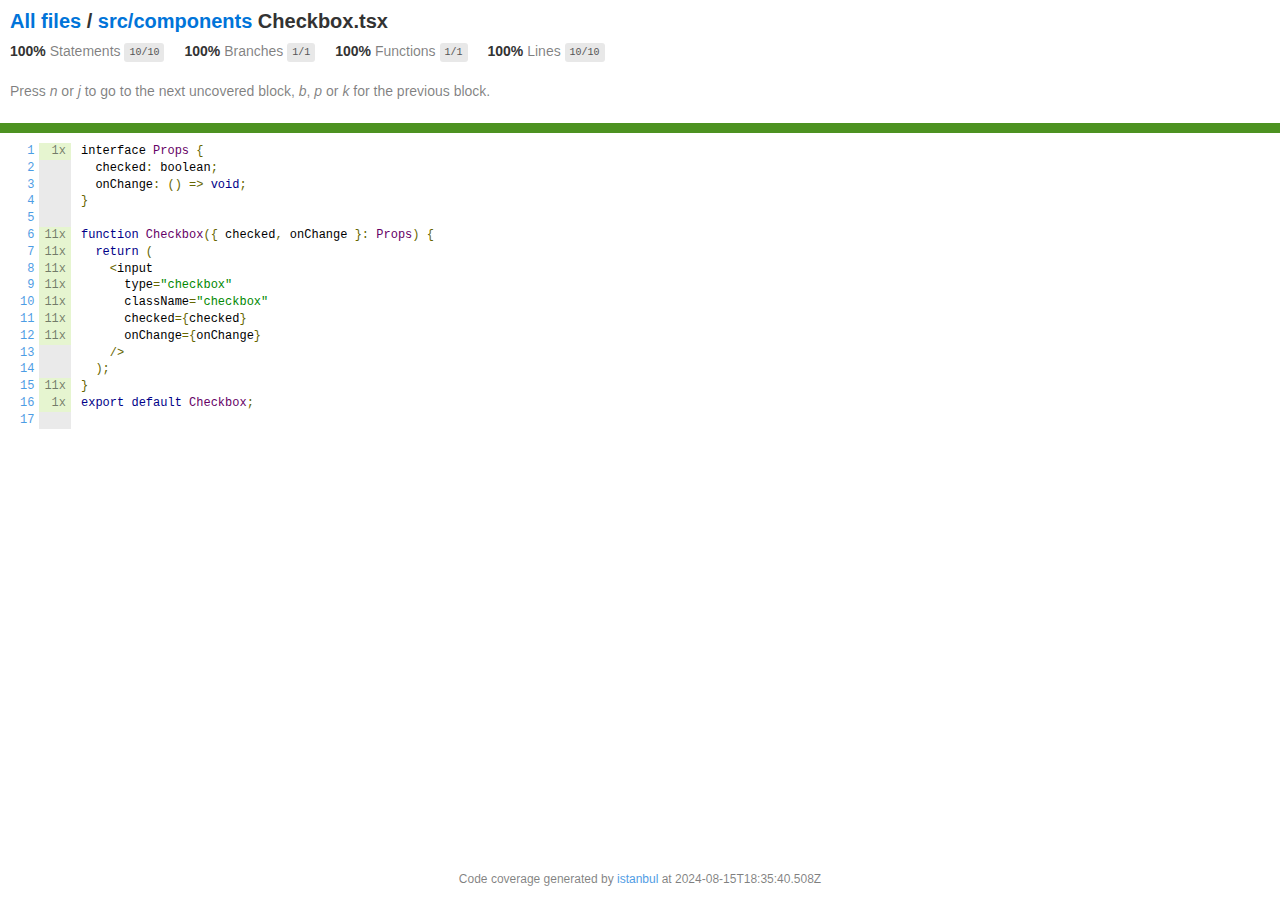
<file: coverage/src/components/Checkbox.tsx.html>
<!doctype html>
<html lang="en">

<head>
    <title>Code coverage report for src/components/Checkbox.tsx</title>
    <meta charset="utf-8" />
    <link rel="stylesheet" href="../../prettify.css" />
    <link rel="stylesheet" href="../../base.css" />
    <link rel="shortcut icon" type="image/x-icon" href="../../favicon.png" />
    <meta name="viewport" content="width=device-width, initial-scale=1" />
    <style type='text/css'>
        .coverage-summary .sorter {
            background-image: url(../../sort-arrow-sprite.png);
        }
    </style>
</head>
    
<body>
<div class='wrapper'>
    <div class='pad1'>
        <h1><a href="../../index.html">All files</a> / <a href="index.html">src/components</a> Checkbox.tsx</h1>
        <div class='clearfix'>
            
            <div class='fl pad1y space-right2'>
                <span class="strong">100% </span>
                <span class="quiet">Statements</span>
                <span class='fraction'>10/10</span>
            </div>
        
            
            <div class='fl pad1y space-right2'>
                <span class="strong">100% </span>
                <span class="quiet">Branches</span>
                <span class='fraction'>1/1</span>
            </div>
        
            
            <div class='fl pad1y space-right2'>
                <span class="strong">100% </span>
                <span class="quiet">Functions</span>
                <span class='fraction'>1/1</span>
            </div>
        
            
            <div class='fl pad1y space-right2'>
                <span class="strong">100% </span>
                <span class="quiet">Lines</span>
                <span class='fraction'>10/10</span>
            </div>
        
            
        </div>
        <p class="quiet">
            Press <em>n</em> or <em>j</em> to go to the next uncovered block, <em>b</em>, <em>p</em> or <em>k</em> for the previous block.
        </p>
        <template id="filterTemplate">
            <div class="quiet">
                Filter:
                <input type="search" id="fileSearch">
            </div>
        </template>
    </div>
    <div class='status-line high'></div>
    <pre><table class="coverage">
<tr><td class="line-count quiet"><a name='L1'></a><a href='#L1'>1</a>
<a name='L2'></a><a href='#L2'>2</a>
<a name='L3'></a><a href='#L3'>3</a>
<a name='L4'></a><a href='#L4'>4</a>
<a name='L5'></a><a href='#L5'>5</a>
<a name='L6'></a><a href='#L6'>6</a>
<a name='L7'></a><a href='#L7'>7</a>
<a name='L8'></a><a href='#L8'>8</a>
<a name='L9'></a><a href='#L9'>9</a>
<a name='L10'></a><a href='#L10'>10</a>
<a name='L11'></a><a href='#L11'>11</a>
<a name='L12'></a><a href='#L12'>12</a>
<a name='L13'></a><a href='#L13'>13</a>
<a name='L14'></a><a href='#L14'>14</a>
<a name='L15'></a><a href='#L15'>15</a>
<a name='L16'></a><a href='#L16'>16</a>
<a name='L17'></a><a href='#L17'>17</a></td><td class="line-coverage quiet"><span class="cline-any cline-yes">1x</span>
<span class="cline-any cline-neutral">&nbsp;</span>
<span class="cline-any cline-neutral">&nbsp;</span>
<span class="cline-any cline-neutral">&nbsp;</span>
<span class="cline-any cline-neutral">&nbsp;</span>
<span class="cline-any cline-yes">11x</span>
<span class="cline-any cline-yes">11x</span>
<span class="cline-any cline-yes">11x</span>
<span class="cline-any cline-yes">11x</span>
<span class="cline-any cline-yes">11x</span>
<span class="cline-any cline-yes">11x</span>
<span class="cline-any cline-yes">11x</span>
<span class="cline-any cline-neutral">&nbsp;</span>
<span class="cline-any cline-neutral">&nbsp;</span>
<span class="cline-any cline-yes">11x</span>
<span class="cline-any cline-yes">1x</span>
<span class="cline-any cline-neutral">&nbsp;</span></td><td class="text"><pre class="prettyprint lang-js">interface Props {
  checked: boolean;
  onChange: () =&gt; void;
}
&nbsp;
function Checkbox({ checked, onChange }: Props) {
  return (
    &lt;input
      type="checkbox"
      className="checkbox"
      checked={checked}
      onChange={onChange}
    /&gt;
  );
}
export default Checkbox;
&nbsp;</pre></td></tr></table></pre>

                <div class='push'></div><!-- for sticky footer -->
            </div><!-- /wrapper -->
            <div class='footer quiet pad2 space-top1 center small'>
                Code coverage generated by
                <a href="https://istanbul.js.org/" target="_blank" rel="noopener noreferrer">istanbul</a>
                at 2024-08-15T18:35:40.508Z
            </div>
        <script src="../../prettify.js"></script>
        <script>
            window.onload = function () {
                prettyPrint();
            };
        </script>
        <script src="../../sorter.js"></script>
        <script src="../../block-navigation.js"></script>
    </body>
</html>
</file>
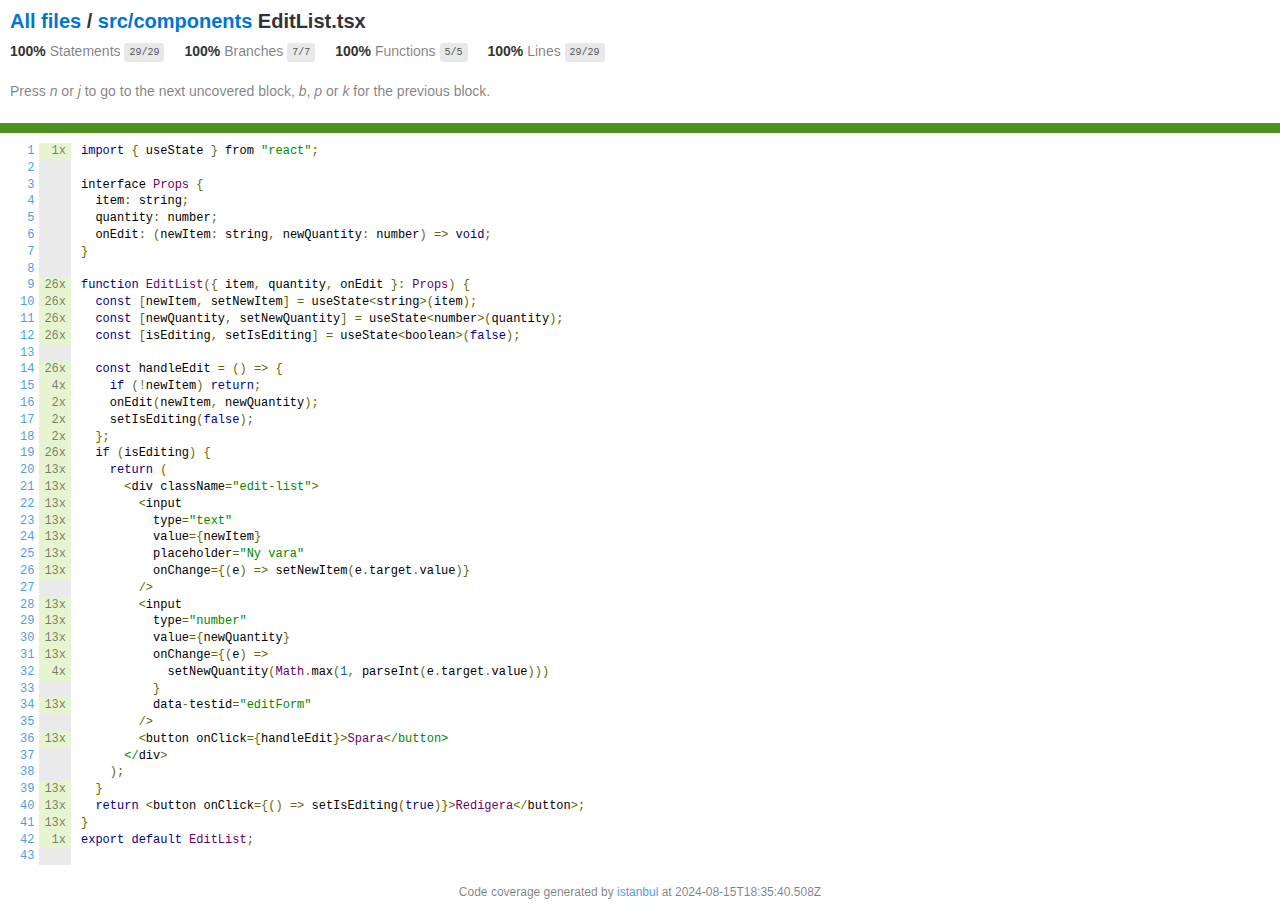
<file: coverage/src/components/EditList.tsx.html>
<!doctype html>
<html lang="en">

<head>
    <title>Code coverage report for src/components/EditList.tsx</title>
    <meta charset="utf-8" />
    <link rel="stylesheet" href="../../prettify.css" />
    <link rel="stylesheet" href="../../base.css" />
    <link rel="shortcut icon" type="image/x-icon" href="../../favicon.png" />
    <meta name="viewport" content="width=device-width, initial-scale=1" />
    <style type='text/css'>
        .coverage-summary .sorter {
            background-image: url(../../sort-arrow-sprite.png);
        }
    </style>
</head>
    
<body>
<div class='wrapper'>
    <div class='pad1'>
        <h1><a href="../../index.html">All files</a> / <a href="index.html">src/components</a> EditList.tsx</h1>
        <div class='clearfix'>
            
            <div class='fl pad1y space-right2'>
                <span class="strong">100% </span>
                <span class="quiet">Statements</span>
                <span class='fraction'>29/29</span>
            </div>
        
            
            <div class='fl pad1y space-right2'>
                <span class="strong">100% </span>
                <span class="quiet">Branches</span>
                <span class='fraction'>7/7</span>
            </div>
        
            
            <div class='fl pad1y space-right2'>
                <span class="strong">100% </span>
                <span class="quiet">Functions</span>
                <span class='fraction'>5/5</span>
            </div>
        
            
            <div class='fl pad1y space-right2'>
                <span class="strong">100% </span>
                <span class="quiet">Lines</span>
                <span class='fraction'>29/29</span>
            </div>
        
            
        </div>
        <p class="quiet">
            Press <em>n</em> or <em>j</em> to go to the next uncovered block, <em>b</em>, <em>p</em> or <em>k</em> for the previous block.
        </p>
        <template id="filterTemplate">
            <div class="quiet">
                Filter:
                <input type="search" id="fileSearch">
            </div>
        </template>
    </div>
    <div class='status-line high'></div>
    <pre><table class="coverage">
<tr><td class="line-count quiet"><a name='L1'></a><a href='#L1'>1</a>
<a name='L2'></a><a href='#L2'>2</a>
<a name='L3'></a><a href='#L3'>3</a>
<a name='L4'></a><a href='#L4'>4</a>
<a name='L5'></a><a href='#L5'>5</a>
<a name='L6'></a><a href='#L6'>6</a>
<a name='L7'></a><a href='#L7'>7</a>
<a name='L8'></a><a href='#L8'>8</a>
<a name='L9'></a><a href='#L9'>9</a>
<a name='L10'></a><a href='#L10'>10</a>
<a name='L11'></a><a href='#L11'>11</a>
<a name='L12'></a><a href='#L12'>12</a>
<a name='L13'></a><a href='#L13'>13</a>
<a name='L14'></a><a href='#L14'>14</a>
<a name='L15'></a><a href='#L15'>15</a>
<a name='L16'></a><a href='#L16'>16</a>
<a name='L17'></a><a href='#L17'>17</a>
<a name='L18'></a><a href='#L18'>18</a>
<a name='L19'></a><a href='#L19'>19</a>
<a name='L20'></a><a href='#L20'>20</a>
<a name='L21'></a><a href='#L21'>21</a>
<a name='L22'></a><a href='#L22'>22</a>
<a name='L23'></a><a href='#L23'>23</a>
<a name='L24'></a><a href='#L24'>24</a>
<a name='L25'></a><a href='#L25'>25</a>
<a name='L26'></a><a href='#L26'>26</a>
<a name='L27'></a><a href='#L27'>27</a>
<a name='L28'></a><a href='#L28'>28</a>
<a name='L29'></a><a href='#L29'>29</a>
<a name='L30'></a><a href='#L30'>30</a>
<a name='L31'></a><a href='#L31'>31</a>
<a name='L32'></a><a href='#L32'>32</a>
<a name='L33'></a><a href='#L33'>33</a>
<a name='L34'></a><a href='#L34'>34</a>
<a name='L35'></a><a href='#L35'>35</a>
<a name='L36'></a><a href='#L36'>36</a>
<a name='L37'></a><a href='#L37'>37</a>
<a name='L38'></a><a href='#L38'>38</a>
<a name='L39'></a><a href='#L39'>39</a>
<a name='L40'></a><a href='#L40'>40</a>
<a name='L41'></a><a href='#L41'>41</a>
<a name='L42'></a><a href='#L42'>42</a>
<a name='L43'></a><a href='#L43'>43</a></td><td class="line-coverage quiet"><span class="cline-any cline-yes">1x</span>
<span class="cline-any cline-neutral">&nbsp;</span>
<span class="cline-any cline-neutral">&nbsp;</span>
<span class="cline-any cline-neutral">&nbsp;</span>
<span class="cline-any cline-neutral">&nbsp;</span>
<span class="cline-any cline-neutral">&nbsp;</span>
<span class="cline-any cline-neutral">&nbsp;</span>
<span class="cline-any cline-neutral">&nbsp;</span>
<span class="cline-any cline-yes">26x</span>
<span class="cline-any cline-yes">26x</span>
<span class="cline-any cline-yes">26x</span>
<span class="cline-any cline-yes">26x</span>
<span class="cline-any cline-neutral">&nbsp;</span>
<span class="cline-any cline-yes">26x</span>
<span class="cline-any cline-yes">4x</span>
<span class="cline-any cline-yes">2x</span>
<span class="cline-any cline-yes">2x</span>
<span class="cline-any cline-yes">2x</span>
<span class="cline-any cline-yes">26x</span>
<span class="cline-any cline-yes">13x</span>
<span class="cline-any cline-yes">13x</span>
<span class="cline-any cline-yes">13x</span>
<span class="cline-any cline-yes">13x</span>
<span class="cline-any cline-yes">13x</span>
<span class="cline-any cline-yes">13x</span>
<span class="cline-any cline-yes">13x</span>
<span class="cline-any cline-neutral">&nbsp;</span>
<span class="cline-any cline-yes">13x</span>
<span class="cline-any cline-yes">13x</span>
<span class="cline-any cline-yes">13x</span>
<span class="cline-any cline-yes">13x</span>
<span class="cline-any cline-yes">4x</span>
<span class="cline-any cline-neutral">&nbsp;</span>
<span class="cline-any cline-yes">13x</span>
<span class="cline-any cline-neutral">&nbsp;</span>
<span class="cline-any cline-yes">13x</span>
<span class="cline-any cline-neutral">&nbsp;</span>
<span class="cline-any cline-neutral">&nbsp;</span>
<span class="cline-any cline-yes">13x</span>
<span class="cline-any cline-yes">13x</span>
<span class="cline-any cline-yes">13x</span>
<span class="cline-any cline-yes">1x</span>
<span class="cline-any cline-neutral">&nbsp;</span></td><td class="text"><pre class="prettyprint lang-js">import { useState } from "react";
&nbsp;
interface Props {
  item: string;
  quantity: number;
  onEdit: (newItem: string, newQuantity: number) =&gt; void;
}
&nbsp;
function EditList({ item, quantity, onEdit }: Props) {
  const [newItem, setNewItem] = useState&lt;string&gt;(item);
  const [newQuantity, setNewQuantity] = useState&lt;number&gt;(quantity);
  const [isEditing, setIsEditing] = useState&lt;boolean&gt;(false);
&nbsp;
  const handleEdit = () =&gt; {
    if (!newItem) return;
    onEdit(newItem, newQuantity);
    setIsEditing(false);
  };
  if (isEditing) {
    return (
      &lt;div className="edit-list"&gt;
        &lt;input
          type="text"
          value={newItem}
          placeholder="Ny vara"
          onChange={(e) =&gt; setNewItem(e.target.value)}
        /&gt;
        &lt;input
          type="number"
          value={newQuantity}
          onChange={(e) =&gt;
            setNewQuantity(Math.max(1, parseInt(e.target.value)))
          }
          data-testid="editForm"
        /&gt;
        &lt;button onClick={handleEdit}&gt;Spara&lt;/button&gt;
      &lt;/div&gt;
    );
  }
  return &lt;button onClick={() =&gt; setIsEditing(true)}&gt;Redigera&lt;/button&gt;;
}
export default EditList;
&nbsp;</pre></td></tr></table></pre>

                <div class='push'></div><!-- for sticky footer -->
            </div><!-- /wrapper -->
            <div class='footer quiet pad2 space-top1 center small'>
                Code coverage generated by
                <a href="https://istanbul.js.org/" target="_blank" rel="noopener noreferrer">istanbul</a>
                at 2024-08-15T18:35:40.508Z
            </div>
        <script src="../../prettify.js"></script>
        <script>
            window.onload = function () {
                prettyPrint();
            };
        </script>
        <script src="../../sorter.js"></script>
        <script src="../../block-navigation.js"></script>
    </body>
</html>
</file>
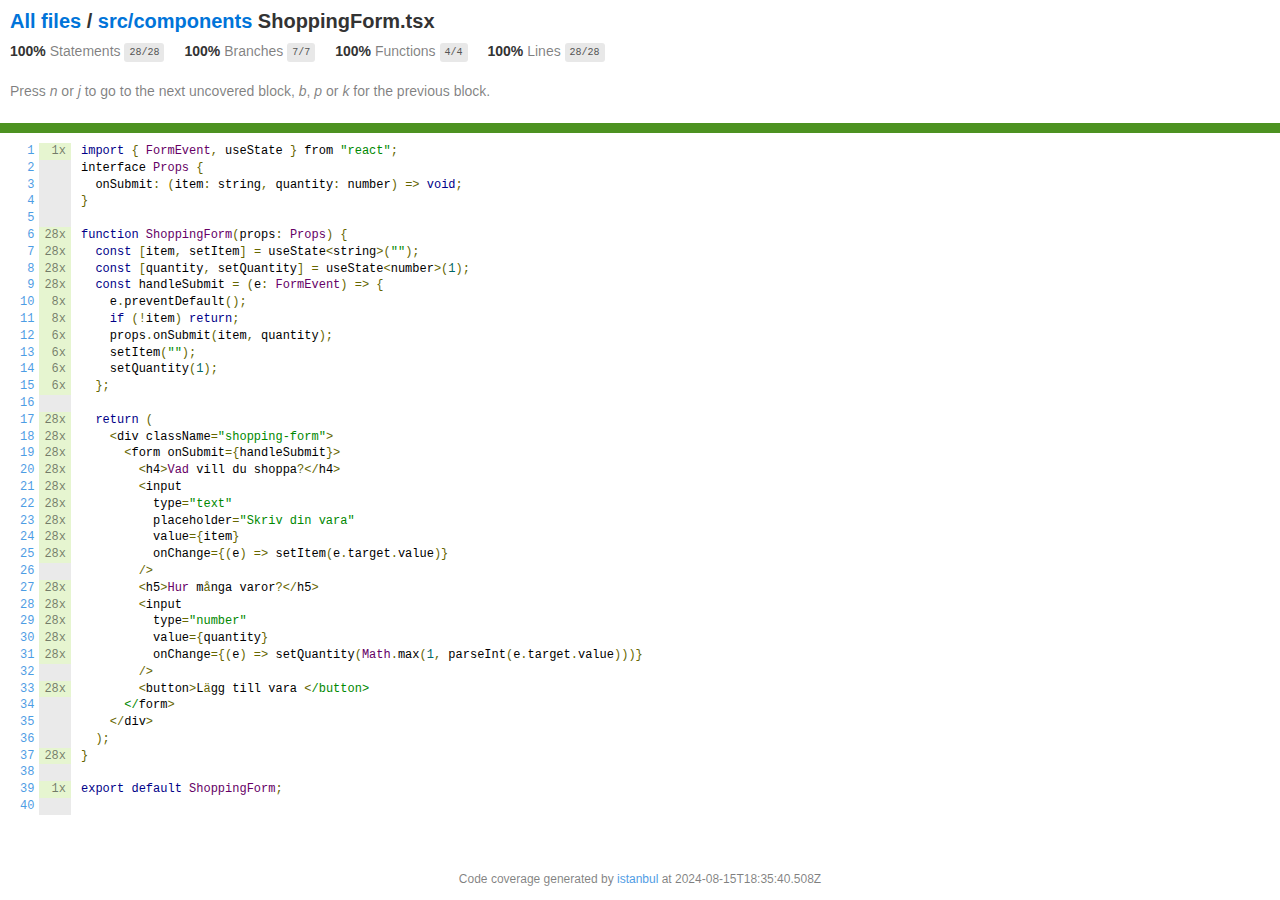
<file: coverage/src/components/ShoppingForm.tsx.html>
<!doctype html>
<html lang="en">

<head>
    <title>Code coverage report for src/components/ShoppingForm.tsx</title>
    <meta charset="utf-8" />
    <link rel="stylesheet" href="../../prettify.css" />
    <link rel="stylesheet" href="../../base.css" />
    <link rel="shortcut icon" type="image/x-icon" href="../../favicon.png" />
    <meta name="viewport" content="width=device-width, initial-scale=1" />
    <style type='text/css'>
        .coverage-summary .sorter {
            background-image: url(../../sort-arrow-sprite.png);
        }
    </style>
</head>
    
<body>
<div class='wrapper'>
    <div class='pad1'>
        <h1><a href="../../index.html">All files</a> / <a href="index.html">src/components</a> ShoppingForm.tsx</h1>
        <div class='clearfix'>
            
            <div class='fl pad1y space-right2'>
                <span class="strong">100% </span>
                <span class="quiet">Statements</span>
                <span class='fraction'>28/28</span>
            </div>
        
            
            <div class='fl pad1y space-right2'>
                <span class="strong">100% </span>
                <span class="quiet">Branches</span>
                <span class='fraction'>7/7</span>
            </div>
        
            
            <div class='fl pad1y space-right2'>
                <span class="strong">100% </span>
                <span class="quiet">Functions</span>
                <span class='fraction'>4/4</span>
            </div>
        
            
            <div class='fl pad1y space-right2'>
                <span class="strong">100% </span>
                <span class="quiet">Lines</span>
                <span class='fraction'>28/28</span>
            </div>
        
            
        </div>
        <p class="quiet">
            Press <em>n</em> or <em>j</em> to go to the next uncovered block, <em>b</em>, <em>p</em> or <em>k</em> for the previous block.
        </p>
        <template id="filterTemplate">
            <div class="quiet">
                Filter:
                <input type="search" id="fileSearch">
            </div>
        </template>
    </div>
    <div class='status-line high'></div>
    <pre><table class="coverage">
<tr><td class="line-count quiet"><a name='L1'></a><a href='#L1'>1</a>
<a name='L2'></a><a href='#L2'>2</a>
<a name='L3'></a><a href='#L3'>3</a>
<a name='L4'></a><a href='#L4'>4</a>
<a name='L5'></a><a href='#L5'>5</a>
<a name='L6'></a><a href='#L6'>6</a>
<a name='L7'></a><a href='#L7'>7</a>
<a name='L8'></a><a href='#L8'>8</a>
<a name='L9'></a><a href='#L9'>9</a>
<a name='L10'></a><a href='#L10'>10</a>
<a name='L11'></a><a href='#L11'>11</a>
<a name='L12'></a><a href='#L12'>12</a>
<a name='L13'></a><a href='#L13'>13</a>
<a name='L14'></a><a href='#L14'>14</a>
<a name='L15'></a><a href='#L15'>15</a>
<a name='L16'></a><a href='#L16'>16</a>
<a name='L17'></a><a href='#L17'>17</a>
<a name='L18'></a><a href='#L18'>18</a>
<a name='L19'></a><a href='#L19'>19</a>
<a name='L20'></a><a href='#L20'>20</a>
<a name='L21'></a><a href='#L21'>21</a>
<a name='L22'></a><a href='#L22'>22</a>
<a name='L23'></a><a href='#L23'>23</a>
<a name='L24'></a><a href='#L24'>24</a>
<a name='L25'></a><a href='#L25'>25</a>
<a name='L26'></a><a href='#L26'>26</a>
<a name='L27'></a><a href='#L27'>27</a>
<a name='L28'></a><a href='#L28'>28</a>
<a name='L29'></a><a href='#L29'>29</a>
<a name='L30'></a><a href='#L30'>30</a>
<a name='L31'></a><a href='#L31'>31</a>
<a name='L32'></a><a href='#L32'>32</a>
<a name='L33'></a><a href='#L33'>33</a>
<a name='L34'></a><a href='#L34'>34</a>
<a name='L35'></a><a href='#L35'>35</a>
<a name='L36'></a><a href='#L36'>36</a>
<a name='L37'></a><a href='#L37'>37</a>
<a name='L38'></a><a href='#L38'>38</a>
<a name='L39'></a><a href='#L39'>39</a>
<a name='L40'></a><a href='#L40'>40</a></td><td class="line-coverage quiet"><span class="cline-any cline-yes">1x</span>
<span class="cline-any cline-neutral">&nbsp;</span>
<span class="cline-any cline-neutral">&nbsp;</span>
<span class="cline-any cline-neutral">&nbsp;</span>
<span class="cline-any cline-neutral">&nbsp;</span>
<span class="cline-any cline-yes">28x</span>
<span class="cline-any cline-yes">28x</span>
<span class="cline-any cline-yes">28x</span>
<span class="cline-any cline-yes">28x</span>
<span class="cline-any cline-yes">8x</span>
<span class="cline-any cline-yes">8x</span>
<span class="cline-any cline-yes">6x</span>
<span class="cline-any cline-yes">6x</span>
<span class="cline-any cline-yes">6x</span>
<span class="cline-any cline-yes">6x</span>
<span class="cline-any cline-neutral">&nbsp;</span>
<span class="cline-any cline-yes">28x</span>
<span class="cline-any cline-yes">28x</span>
<span class="cline-any cline-yes">28x</span>
<span class="cline-any cline-yes">28x</span>
<span class="cline-any cline-yes">28x</span>
<span class="cline-any cline-yes">28x</span>
<span class="cline-any cline-yes">28x</span>
<span class="cline-any cline-yes">28x</span>
<span class="cline-any cline-yes">28x</span>
<span class="cline-any cline-neutral">&nbsp;</span>
<span class="cline-any cline-yes">28x</span>
<span class="cline-any cline-yes">28x</span>
<span class="cline-any cline-yes">28x</span>
<span class="cline-any cline-yes">28x</span>
<span class="cline-any cline-yes">28x</span>
<span class="cline-any cline-neutral">&nbsp;</span>
<span class="cline-any cline-yes">28x</span>
<span class="cline-any cline-neutral">&nbsp;</span>
<span class="cline-any cline-neutral">&nbsp;</span>
<span class="cline-any cline-neutral">&nbsp;</span>
<span class="cline-any cline-yes">28x</span>
<span class="cline-any cline-neutral">&nbsp;</span>
<span class="cline-any cline-yes">1x</span>
<span class="cline-any cline-neutral">&nbsp;</span></td><td class="text"><pre class="prettyprint lang-js">import { FormEvent, useState } from "react";
interface Props {
  onSubmit: (item: string, quantity: number) =&gt; void;
}
&nbsp;
function ShoppingForm(props: Props) {
  const [item, setItem] = useState&lt;string&gt;("");
  const [quantity, setQuantity] = useState&lt;number&gt;(1);
  const handleSubmit = (e: FormEvent) =&gt; {
    e.preventDefault();
    if (!item) return;
    props.onSubmit(item, quantity);
    setItem("");
    setQuantity(1);
  };
&nbsp;
  return (
    &lt;div className="shopping-form"&gt;
      &lt;form onSubmit={handleSubmit}&gt;
        &lt;h4&gt;Vad vill du shoppa?&lt;/h4&gt;
        &lt;input
          type="text"
          placeholder="Skriv din vara"
          value={item}
          onChange={(e) =&gt; setItem(e.target.value)}
        /&gt;
        &lt;h5&gt;Hur många varor?&lt;/h5&gt;
        &lt;input
          type="number"
          value={quantity}
          onChange={(e) =&gt; setQuantity(Math.max(1, parseInt(e.target.value)))}
        /&gt;
        &lt;button&gt;Lägg till vara &lt;/button&gt;
      &lt;/form&gt;
    &lt;/div&gt;
  );
}
&nbsp;
export default ShoppingForm;
&nbsp;</pre></td></tr></table></pre>

                <div class='push'></div><!-- for sticky footer -->
            </div><!-- /wrapper -->
            <div class='footer quiet pad2 space-top1 center small'>
                Code coverage generated by
                <a href="https://istanbul.js.org/" target="_blank" rel="noopener noreferrer">istanbul</a>
                at 2024-08-15T18:35:40.508Z
            </div>
        <script src="../../prettify.js"></script>
        <script>
            window.onload = function () {
                prettyPrint();
            };
        </script>
        <script src="../../sorter.js"></script>
        <script src="../../block-navigation.js"></script>
    </body>
</html>
</file>
<file: coverage/prettify.css>
.pln{color:#000}@media screen{.str{color:#080}.kwd{color:#008}.com{color:#800}.typ{color:#606}.lit{color:#066}.pun,.opn,.clo{color:#660}.tag{color:#008}.atn{color:#606}.atv{color:#080}.dec,.var{color:#606}.fun{color:red}}@media print,projection{.str{color:#060}.kwd{color:#006;font-weight:bold}.com{color:#600;font-style:italic}.typ{color:#404;font-weight:bold}.lit{color:#044}.pun,.opn,.clo{color:#440}.tag{color:#006;font-weight:bold}.atn{color:#404}.atv{color:#060}}pre.prettyprint{padding:2px;border:1px solid #888}ol.linenums{margin-top:0;margin-bottom:0}li.L0,li.L1,li.L2,li.L3,li.L5,li.L6,li.L7,li.L8{list-style-type:none}li.L1,li.L3,li.L5,li.L7,li.L9{background:#eee}
</file>
<file: coverage/base.css>
body, html {
  margin:0; padding: 0;
  height: 100%;
}
body {
    font-family: Helvetica Neue, Helvetica, Arial;
    font-size: 14px;
    color:#333;
}
.small { font-size: 12px; }
*, *:after, *:before {
  -webkit-box-sizing:border-box;
     -moz-box-sizing:border-box;
          box-sizing:border-box;
  }
h1 { font-size: 20px; margin: 0;}
h2 { font-size: 14px; }
pre {
    font: 12px/1.4 Consolas, "Liberation Mono", Menlo, Courier, monospace;
    margin: 0;
    padding: 0;
    -moz-tab-size: 2;
    -o-tab-size:  2;
    tab-size: 2;
}
a { color:#0074D9; text-decoration:none; }
a:hover { text-decoration:underline; }
.strong { font-weight: bold; }
.space-top1 { padding: 10px 0 0 0; }
.pad2y { padding: 20px 0; }
.pad1y { padding: 10px 0; }
.pad2x { padding: 0 20px; }
.pad2 { padding: 20px; }
.pad1 { padding: 10px; }
.space-left2 { padding-left:55px; }
.space-right2 { padding-right:20px; }
.center { text-align:center; }
.clearfix { display:block; }
.clearfix:after {
  content:'';
  display:block;
  height:0;
  clear:both;
  visibility:hidden;
  }
.fl { float: left; }
@media only screen and (max-width:640px) {
  .col3 { width:100%; max-width:100%; }
  .hide-mobile { display:none!important; }
}

.quiet {
  color: #7f7f7f;
  color: rgba(0,0,0,0.5);
}
.quiet a { opacity: 0.7; }

.fraction {
  font-family: Consolas, 'Liberation Mono', Menlo, Courier, monospace;
  font-size: 10px;
  color: #555;
  background: #E8E8E8;
  padding: 4px 5px;
  border-radius: 3px;
  vertical-align: middle;
}

div.path a:link, div.path a:visited { color: #333; }
table.coverage {
  border-collapse: collapse;
  margin: 10px 0 0 0;
  padding: 0;
}

table.coverage td {
  margin: 0;
  padding: 0;
  vertical-align: top;
}
table.coverage td.line-count {
    text-align: right;
    padding: 0 5px 0 20px;
}
table.coverage td.line-coverage {
    text-align: right;
    padding-right: 10px;
    min-width:20px;
}

table.coverage td span.cline-any {
    display: inline-block;
    padding: 0 5px;
    width: 100%;
}
.missing-if-branch {
    display: inline-block;
    margin-right: 5px;
    border-radius: 3px;
    position: relative;
    padding: 0 4px;
    background: #333;
    color: yellow;
}

.skip-if-branch {
    display: none;
    margin-right: 10px;
    position: relative;
    padding: 0 4px;
    background: #ccc;
    color: white;
}
.missing-if-branch .typ, .skip-if-branch .typ {
    color: inherit !important;
}
.coverage-summary {
  border-collapse: collapse;
  width: 100%;
}
.coverage-summary tr { border-bottom: 1px solid #bbb; }
.keyline-all { border: 1px solid #ddd; }
.coverage-summary td, .coverage-summary th { padding: 10px; }
.coverage-summary tbody { border: 1px solid #bbb; }
.coverage-summary td { border-right: 1px solid #bbb; }
.coverage-summary td:last-child { border-right: none; }
.coverage-summary th {
  text-align: left;
  font-weight: normal;
  white-space: nowrap;
}
.coverage-summary th.file { border-right: none !important; }
.coverage-summary th.pct { }
.coverage-summary th.pic,
.coverage-summary th.abs,
.coverage-summary td.pct,
.coverage-summary td.abs { text-align: right; }
.coverage-summary td.file { white-space: nowrap;  }
.coverage-summary td.pic { min-width: 120px !important;  }
.coverage-summary tfoot td { }

.coverage-summary .sorter {
    height: 10px;
    width: 7px;
    display: inline-block;
    margin-left: 0.5em;
    background: url(sort-arrow-sprite.png) no-repeat scroll 0 0 transparent;
}
.coverage-summary .sorted .sorter {
    background-position: 0 -20px;
}
.coverage-summary .sorted-desc .sorter {
    background-position: 0 -10px;
}
.status-line {  height: 10px; }
/* yellow */
.cbranch-no { background: yellow !important; color: #111; }
/* dark red */
.red.solid, .status-line.low, .low .cover-fill { background:#C21F39 }
.low .chart { border:1px solid #C21F39 }
.highlighted,
.highlighted .cstat-no, .highlighted .fstat-no, .highlighted .cbranch-no{
  background: #C21F39 !important;
}
/* medium red */
.cstat-no, .fstat-no, .cbranch-no, .cbranch-no { background:#F6C6CE }
/* light red */
.low, .cline-no { background:#FCE1E5 }
/* light green */
.high, .cline-yes { background:rgb(230,245,208) }
/* medium green */
.cstat-yes { background:rgb(161,215,106) }
/* dark green */
.status-line.high, .high .cover-fill { background:rgb(77,146,33) }
.high .chart { border:1px solid rgb(77,146,33) }
/* dark yellow (gold) */
.status-line.medium, .medium .cover-fill { background: #f9cd0b; }
.medium .chart { border:1px solid #f9cd0b; }
/* light yellow */
.medium { background: #fff4c2; }

.cstat-skip { background: #ddd; color: #111; }
.fstat-skip { background: #ddd; color: #111 !important; }
.cbranch-skip { background: #ddd !important; color: #111; }

span.cline-neutral { background: #eaeaea; }

.coverage-summary td.empty {
    opacity: .5;
    padding-top: 4px;
    padding-bottom: 4px;
    line-height: 1;
    color: #888;
}

.cover-fill, .cover-empty {
  display:inline-block;
  height: 12px;
}
.chart {
  line-height: 0;
}
.cover-empty {
    background: white;
}
.cover-full {
    border-right: none !important;
}
pre.prettyprint {
    border: none !important;
    padding: 0 !important;
    margin: 0 !important;
}
.com { color: #999 !important; }
.ignore-none { color: #999; font-weight: normal; }

.wrapper {
  min-height: 100%;
  height: auto !important;
  height: 100%;
  margin: 0 auto -48px;
}
.footer, .push {
  height: 48px;
}
</file>
